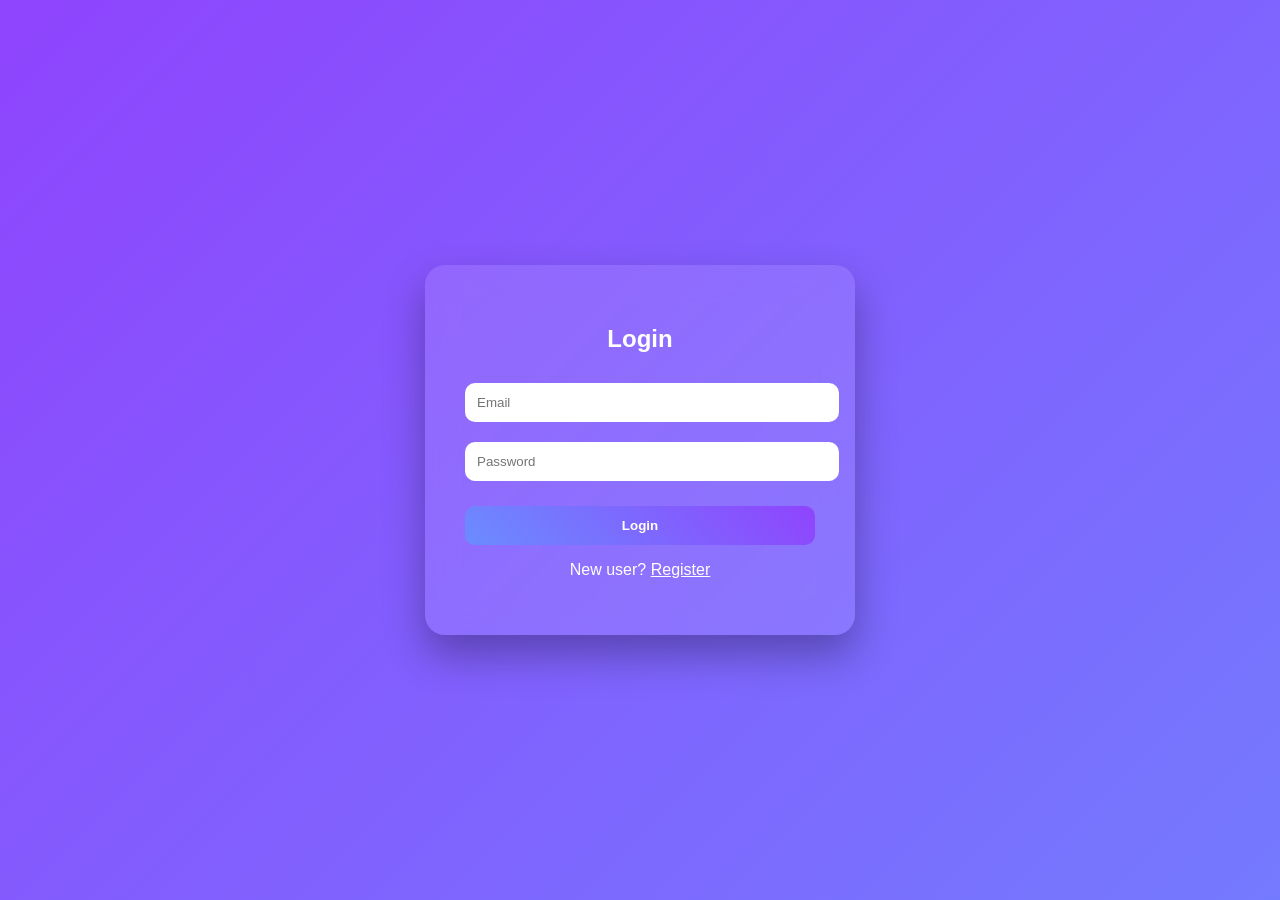
<file: index.html>
<!doctype html>
<html>
  <head>
    <meta charset="utf-8" />
    <title>Login</title>
    <link rel="stylesheet" href="style.css" />
  </head>
  <body>
    <div class="container">
      <h2>Login</h2>

      <input type="email" id="email" placeholder="Email" />
      <input type="password" id="password" placeholder="Password" />

      <button onclick="login()">Login</button>

      <p>New user? <a href="register.html">Register</a></p>
    </div>
    <script src="script.js"></script>
  </body>
</html>
</file>
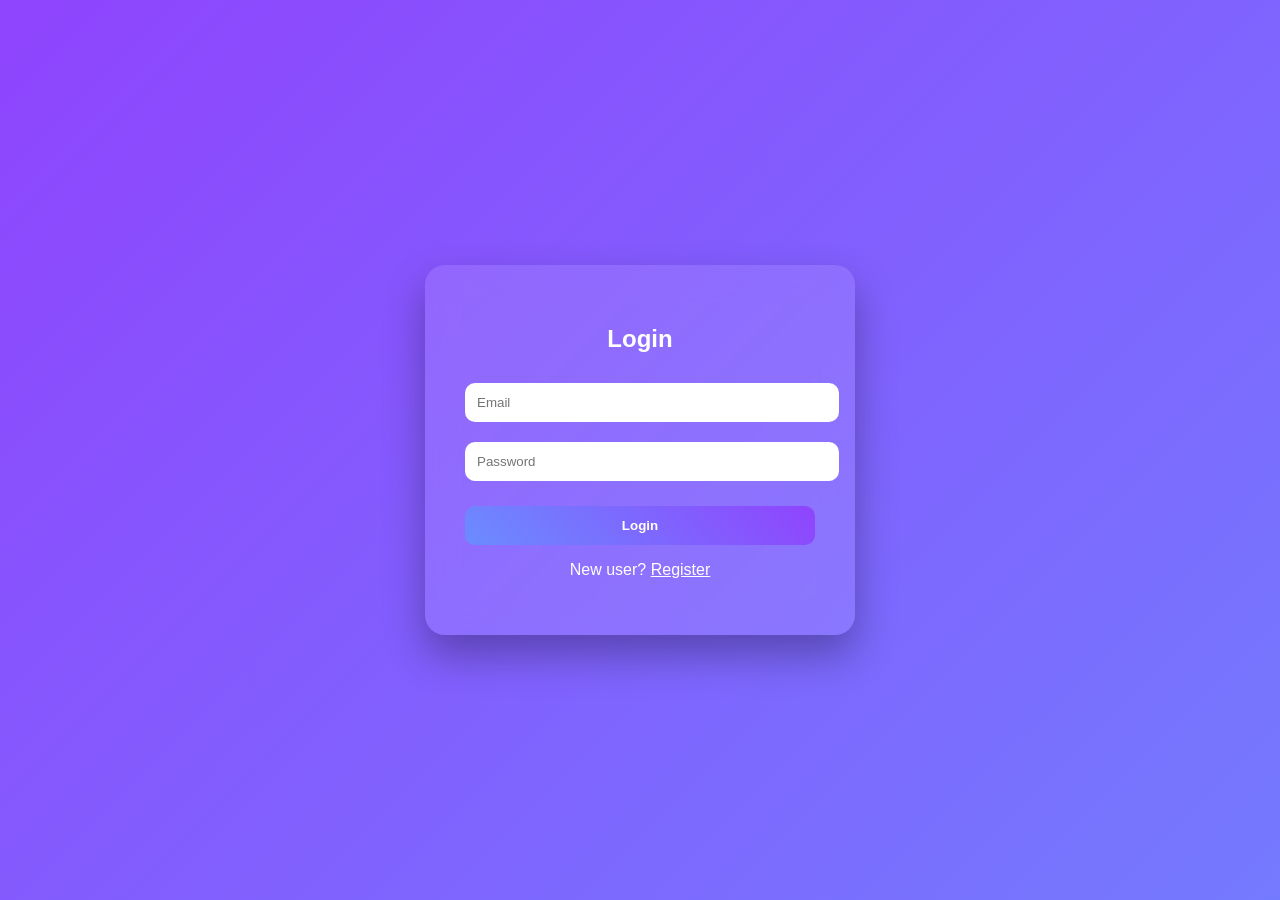
<file: profile.html>
<!doctype html>
<html>
  <head>
    <meta charset="utf-8" />
    <title>Dashboard</title>
    <link rel="stylesheet" href="style.css" />
  </head>
  <body>
    <div class="profile-box">
      <h2>Dashboard</h2>
      <div id="userInfo"></div>

      <hr />

      <h3>Add Note</h3>
      <input type="text" id="noteInput" placeholder="Write something..." />
      <button onclick="addNote()">Add Note</button>

      <h3>Your Notes</h3>
      <ul id="notesList"></ul>

      <button onclick="logout()">Logout</button>
    </div>

    <script src="script.js"></script>
  </body>
</html>
</file>
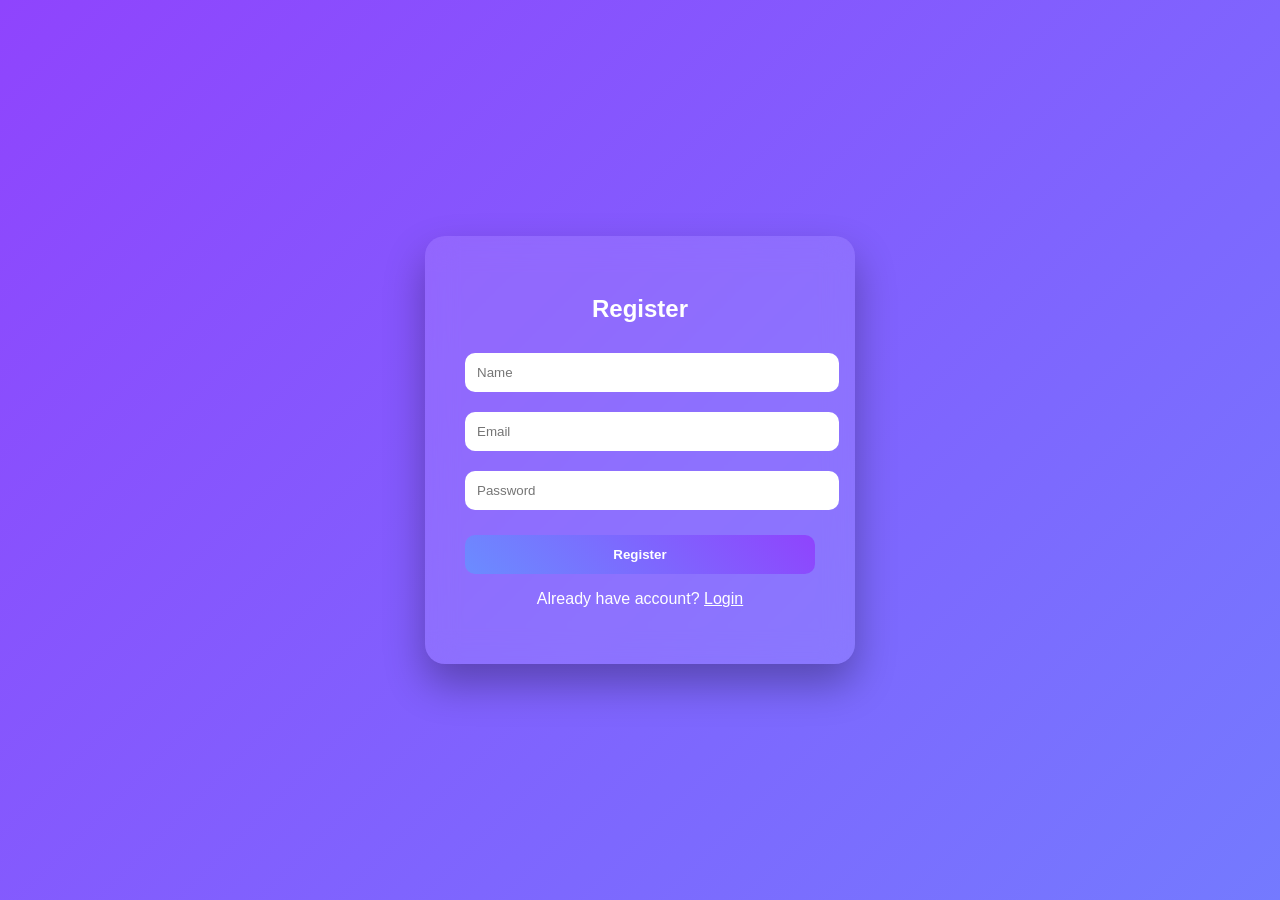
<file: register.html>
<!doctype html>
<html>
  <head>
    <meta charset="utf-8" />
    <title>Register</title>
    <link rel="stylesheet" href="style.css" />
  </head>
  <body>
    <div class="container">
      <h2>Register</h2>

      <input type="text" id="name" placeholder="Name" />
      <input type="email" id="email" placeholder="Email" />
      <input type="password" id="password" placeholder="Password" />

      <button onclick="register()">Register</button>

      <p>Already have account? <a href="index.html">Login</a></p>
    </div>
    <script src="script.js"></script>
  </body>
</html>
</file>
<file: style.css>
body {
  margin: 0;
  height: 100vh;
  display: flex;
  justify-content: center;
  align-items: center;
  font-family: Arial, sans-serif;
  background: linear-gradient(-45deg, #667eea, #764ba2, #6b8cff, #8f44fd);
  background-size: 400% 400%;
  animation: gradientBG 10s ease infinite;
}

/* Background animation */
@keyframes gradientBG {
  0% {
    background-position: 0% 50%;
  }
  50% {
    background-position: 100% 50%;
  }
  100% {
    background-position: 0% 50%;
  }
}

/* 3D Card Effect */
.container,
.profile-box {
  background: rgba(255, 255, 255, 0.1);
  backdrop-filter: blur(15px);
  padding: 40px;
  width: 350px;
  border-radius: 20px;
  text-align: center;
  color: white;
  box-shadow: 0 20px 40px rgba(0, 0, 0, 0.3);
  transform-style: preserve-3d;
  transition: transform 0.3s ease;
}

/* Hover 3D tilt */
/* .container:hover,
.profile-box:hover {
  transform: rotateY(10deg) rotateX(10deg);
} */

h2 {
  margin-bottom: 20px;
}

input {
  width: 100%;
  padding: 12px;
  margin: 10px 0;
  border-radius: 10px;
  border: none;
  outline: none;
}

button {
  width: 100%;
  padding: 12px;
  margin-top: 15px;
  border-radius: 10px;
  border: none;
  background: linear-gradient(45deg, #6b8cff, #8f44fd);
  color: white;
  font-weight: bold;
  cursor: pointer;
  transition: 0.3s;
}

button:hover {
  transform: scale(1.05);
}

a {
  color: #fff;
  text-decoration: underline;
}
/* ===== Notes Section ===== */

#noteInput {
  width: 100%;
  padding: 10px;
  border-radius: 8px;
  border: none;
  margin-top: 10px;
}

#notesList {
  list-style: none;
  padding: 0;
  margin-top: 15px;
}

#notesList li {
  background: rgba(255, 255, 255, 0.15);
  padding: 10px;
  margin-bottom: 10px;
  border-radius: 8px;
  display: flex;
  justify-content: space-between;
  align-items: center;
  backdrop-filter: blur(5px);
}

#notesList button {
  width: auto;
  padding: 5px 10px;
  font-size: 12px;
  border-radius: 6px;
  background: red;
}
</file>
